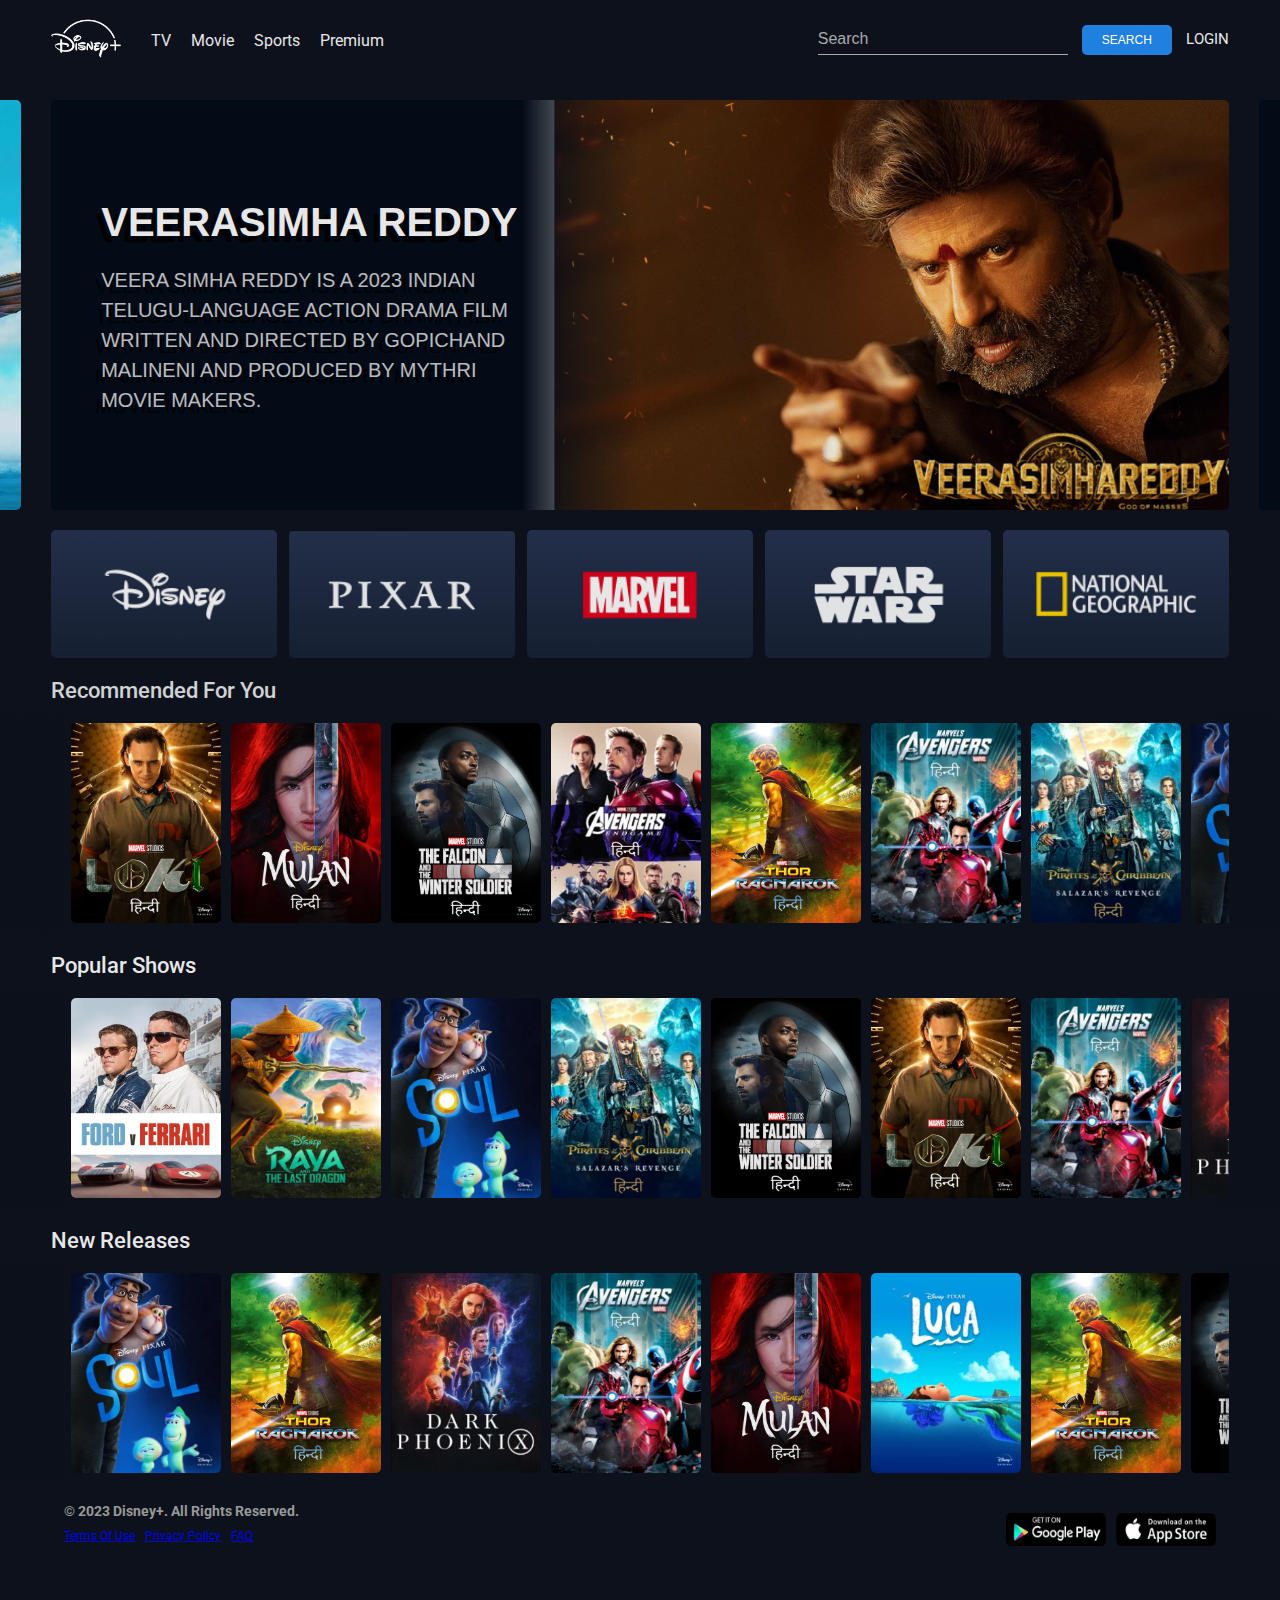
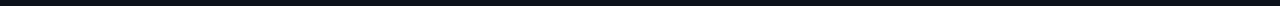
<file: docs/index.html>
<!DOCTYPE html>
<html lang="en">
<head>
  <meta charset="UTF-8">
  <meta name="viewport" content="width=device-width, initial-scale=1.0">
  <title>Disney+ Clone</title>
  <link rel="stylesheet" href="style.css">
</head>
<body>

  <nav class="navbar">
    <img src="./images/logo.png" class=" brand-logo" alt="disney+logo">
    <ul class="nav-links">
      <li class="nav-items"><a href="">TV</a></li>
      <li class="nav-items"><a href="./page02.html">Movie</a></li>
      <li class="nav-items"><a href="">Sports</a></li>
      <li class="nav-items"><a href="">Premium</a></li>
    </ul>

    <div class="right-container">
      <input type="text" class="search-box" placeholder="search">
      <button class="Subscribe">Search</button>
      <a href="page03.html" class="login-btn">Login</button>
    </div>
  </nav>


  <div class="carousel-container" id="television-carousel">
    <div class="carousel">
      
    </div>
  </div>

  <div class="video-card-container">
    <div class="video-card">
      <img src="./images/disney.PNG" class="video-card-image" alt="disney logo">
    </div>
    <div class="video-card">
      <img src="./images/pixar.PNG" class="video-card-image" alt="pixer logo">
    </div>
    <div class="video-card">
      <img src="./images/marvel.PNG" class="video-card-image" alt="marvel logo">
    </div>
    <div class="video-card">
      <img src="./images/star-wars.PNG" class="video-card-image" alt="Star Wars logo">
    </div>
    <div class="video-card">
      <img src="./images/geographic.PNG" class="video-card-image" alt="geographic logo">
    </div>
  </div>

  <h1 class="title">recommended for you</h1>
  <div class="movies-list">
    <a href="#"></a>
    <button class="pre-btn"><img src="images/pre.png" alt=""></button>
    <button class="nxt-btn"><img src="images/nxt.png" alt=""></button>
    
    <div class="card-container">
      <div class="card">
        <img src="images/poster 1.png" alt="" class="card-img">
        <div class="card-body">
          <h2 class="name">Loki</h2>
          <h6 class="des">
            "Loki" challenges reality with time travel.</h6>
          <button class="watchlist-btn">add to watchlist</button>
        </div>
      </div>

      <div class="card">
        <img src="images/poster 2.png" alt="" class="card-img">
        <div class="card-body">
          <h2 class="name">Mulan</h2>
          <h6 class="des">
            Mulan: Courage, Honor, Warrior's Journey.
          </h6>
          <button class="watchlist-btn">add to watchlist</button>
        </div>
      </div>

      <div class="card">
        <img src="images/poster 3.png" alt="" class="card-img">
        <div class="card-body">
          <h2 class="name">The Falcon and the Winter Soldier</h2>
          <h6 class="des">Superheroes unite to battle villains.</h6>
          <button class="watchlist-btn">add to watchlist</button>
        </div>
      </div>

      <div class="card">
        <img src="images/poster 4.png" alt="" class="card-img">
        <div class="card-body">
          <h2 class="name">movie name</h2>
          <h6 class="des">Lorem ipsum dolor sit amet consectetur.</h6>
          <button class="watchlist-btn">add to watchlist</button>
        </div>
      </div>

      <div class="card">
        <img src="images/poster 5.png" alt="" class="card-img">
        <div class="card-body">
          <h2 class="name">movie name</h2>
          <h6 class="des">Lorem ipsum dolor sit amet consectetur.</h6>
          <button class="watchlist-btn">add to watchlist</button>
        </div>
      </div>

      <div class="card">
        <img src="images/poster 6.png" alt="" class="card-img">
        <div class="card-body">
          <h2 class="name">movie name</h2>
          <h6 class="des">Lorem ipsum dolor sit amet consectetur.</h6>
          <button class="watchlist-btn">add to watchlist</button>
        </div>
      </div>

      <div class="card">
        <img src="images/poster 7.png" alt="" class="card-img">
        <div class="card-body">
          <h2 class="name">movie name</h2>
          <h6 class="des">Lorem ipsum dolor sit amet consectetur.</h6>
          <button class="watchlist-btn">add to watchlist</button>
        </div>
      </div>

      <div class="card">
        <img src="images/poster 8.png" alt="" class="card-img">
        <div class="card-body">
          <h2 class="name">movie name</h2>
          <h6 class="des">Lorem ipsum dolor sit amet consectetur.</h6>
          <button class="watchlist-btn">add to watchlist</button>
        </div>
      </div>

      <div class="card">
        <img src="images/poster 5.png" alt="" class="card-img">
        <div class="card-body">
          <h2 class="name">movie name</h2>
          <h6 class="des">Lorem ipsum dolor sit amet consectetur.</h6>
          <button class="watchlist-btn">add to watchlist</button>
        </div>
      </div>

      <div class="card">
        <img src="images/poster 8.png" alt="" class="card-img">
        <div class="card-body">
          <h2 class="name">movie name</h2>
          <h6 class="des">Lorem ipsum dolor sit amet consectetur.</h6>
          <button class="watchlist-btn">add to watchlist</button>
        </div>
      </div>  
    </div>
  </div>

  

  <!-- Popular Shows -->

  <h1 class="title">Popular Shows</h1>
  <div class="movies-list">
    <button class="pre-btn"><img src="images/pre.png" alt=""></button>
    <button class="nxt-btn"><img src="images/nxt.png" alt=""></button>
    <div class="card-container">

      <div class="card">
        <img src="images/poster 11.png" alt="" class="card-img">
        <div class="card-body">
          <h2 class="name">movie name</h2>
          <h6 class="des">Lorem ipsum dolor sit amet consectetur.</h6>
          <button class="watchlist-btn">add to watchlist</button>
        </div>
      </div>

      <div class="card">
        <img src="images/poster 9.png" alt="" class="card-img">
        <div class="card-body">
          <h2 class="name">movie name</h2>
          <h6 class="des">Lorem ipsum dolor sit amet consectetur.</h6>
          <button class="watchlist-btn">add to watchlist</button>
        </div>
      </div>

      <div class="card">
        <img src="images/poster 8.png" alt="" class="card-img">
        <div class="card-body">
          <h2 class="name">movie name</h2>
          <h6 class="des">Lorem ipsum dolor sit amet consectetur.</h6>
          <button class="watchlist-btn">add to watchlist</button>
        </div>
      </div>

      <div class="card">
        <img src="images/poster 7.png" alt="" class="card-img">
        <div class="card-body">
          <h2 class="name">movie name</h2>
          <h6 class="des">Lorem ipsum dolor sit amet consectetur.</h6>
          <button class="watchlist-btn">add to watchlist</button>
        </div>
      </div>

      <div class="card">
        <img src="images/poster 3.png" alt="" class="card-img">
        <div class="card-body">
          <h2 class="name">movie name</h2>
          <h6 class="des">Lorem ipsum dolor sit amet consectetur.</h6>
          <button class="watchlist-btn">add to watchlist</button>
        </div>
      </div>

      <div class="card">
        <img src="images/poster 1.png" alt="" class="card-img">
        <div class="card-body">
          <h2 class="name">movie name</h2>
          <h6 class="des">Lorem ipsum dolor sit amet consectetur.</h6>
          <button class="watchlist-btn">add to watchlist</button>
        </div>
      </div>

      <div class="card">
        <img src="images/poster 6.png" alt="" class="card-img">
        <div class="card-body">
          <h2 class="name">movie name</h2>
          <h6 class="des">Lorem ipsum dolor sit amet consectetur.</h6>
          <button class="watchlist-btn">add to watchlist</button>
        </div>
      </div>

      <div class="card">
        <img src="images/poster 12.png" alt="" class="card-img">
        <div class="card-body">
          <h2 class="name">movie name</h2>
          <h6 class="des">Lorem ipsum dolor sit amet consectetur.</h6>
          <button class="watchlist-btn">add to watchlist</button>
        </div>
      </div>

      <div class="card">
        <img src="images/poster 8.png" alt="" class="card-img">
        <div class="card-body">
          <h2 class="name">movie name</h2>
          <h6 class="des">Lorem ipsum dolor sit amet consectetur.</h6>
          <button class="watchlist-btn">add to watchlist</button>
        </div>
      </div>

      <div class="card">
        <img src="images/poster 5.png" alt="" class="card-img">
        <div class="card-body">
          <h2 class="name">movie name</h2>
          <h6 class="des">Lorem ipsum dolor sit amet consectetur.</h6>
          <button class="watchlist-btn">add to watchlist</button>
        </div>
      </div>

    </div>
  </div>

  <!-- New Releases -->
  <h1 class="title">New Releases</h1>
  <div class="movies-list">
    <button class="pre-btn"><img src="images/pre.png" alt=""></button>
    <button class="nxt-btn"><img src="images/nxt.png" alt=""></button>
    <div class="card-container">

      <div class="card">
        <img src="images/poster 8.png" alt="" class="card-img">
        <div class="card-body">
          <h2 class="name">movie name</h2>
          <h6 class="des">Lorem ipsum dolor sit amet consectetur.</h6>
          <button class="watchlist-btn">add to watchlist</button>
        </div>
      </div>

      <div class="card">
        <img src="images/poster 5.png" alt="" class="card-img">
        <div class="card-body">
          <h2 class="name">movie name</h2>
          <h6 class="des">Lorem ipsum dolor sit amet consectetur.</h6>
          <button class="watchlist-btn">add to watchlist</button>
        </div>
      </div>

      <div class="card">
        <img src="images/poster 12.png" alt="" class="card-img">
        <div class="card-body">
          <h2 class="name">movie name</h2>
          <h6 class="des">Lorem ipsum dolor sit amet consectetur.</h6>
          <button class="watchlist-btn">add to watchlist</button>
        </div>
      </div>

      <div class="card">
        <img src="images/poster 6.png" alt="" class="card-img">
        <div class="card-body">
          <h2 class="name">movie name</h2>
          <h6 class="des">Lorem ipsum dolor sit amet consectetur.</h6>
          <button class="watchlist-btn">add to watchlist</button>
        </div>
      </div>

      <div class="card">
        <img src="images/poster 2.png" alt="" class="card-img">
        <div class="card-body">
          <h2 class="name">movie name</h2>
          <h6 class="des">Lorem ipsum dolor sit amet consectetur.</h6>
          <button class="watchlist-btn">add to watchlist</button>
        </div>
      </div>

      <div class="card">
        <img src="images/poster 10.png" alt="" class="card-img">
        <div class="card-body">
          <h2 class="name">movie name</h2>
          <h6 class="des">Lorem ipsum dolor sit amet consectetur.</h6>
          <button class="watchlist-btn">add to watchlist</button>
        </div>
      </div>

      <div class="card">
        <img src="images/poster 5.png" alt="" class="card-img">
        <div class="card-body">
          <h2 class="name">movie name</h2>
          <h6 class="des">Lorem ipsum dolor sit amet consectetur.</h6>
          <button class="watchlist-btn">add to watchlist</button>
        </div>
      </div>

      <div class="card">
        <img src="images/poster 3.png" alt="" class="card-img">
        <div class="card-body">
          <h2 class="name">movie name</h2>
          <h6 class="des">Lorem ipsum dolor sit amet consectetur.</h6>
          <button class="watchlist-btn">add to watchlist</button>
        </div>
      </div>

      <div class="card">
        <img src="images/poster 8.png" alt="" class="card-img">
        <div class="card-body">
          <h2 class="name">movie name</h2>
          <h6 class="des">Lorem ipsum dolor sit amet consectetur.</h6>
          <button class="watchlist-btn">add to watchlist</button>
        </div>
      </div>

      <div class="card">
        <img src="images/poster 1.png" alt="" class="card-img">
        <div class="card-body">
          <h2 class="name">movie name</h2>
          <h6 class="des">Lorem ipsum dolor sit amet consectetur.</h6>
          <button class="watchlist-btn">add to watchlist</button>
        </div>
      </div>
      </section>
      <!-- end of movie section -->
    </div>
  </div>
</div>

<div class="last-footer">
    <div class="last-footer-texts">
        <h3>© 2023 Disney+. All Rights Reserved.</H3>
        <div class="last-footer-links">
            <a href="#">Terms Of Use</a>
            <a href="#">Privacy Policy</a>
            <a href="#">FAQ</a>
        </div>
    </div>
    <div class="last-footer-images">
        <a href="#"><img src="images/google-playstore.webp" class="dwn" alt=""></a>
        <a href="#"><img src="images/ios-appstore.webp" class="dwn" alt=""></a>
    </div>
</div>

 
  <script src="script.js"></script>
</body>

</html>
</file>
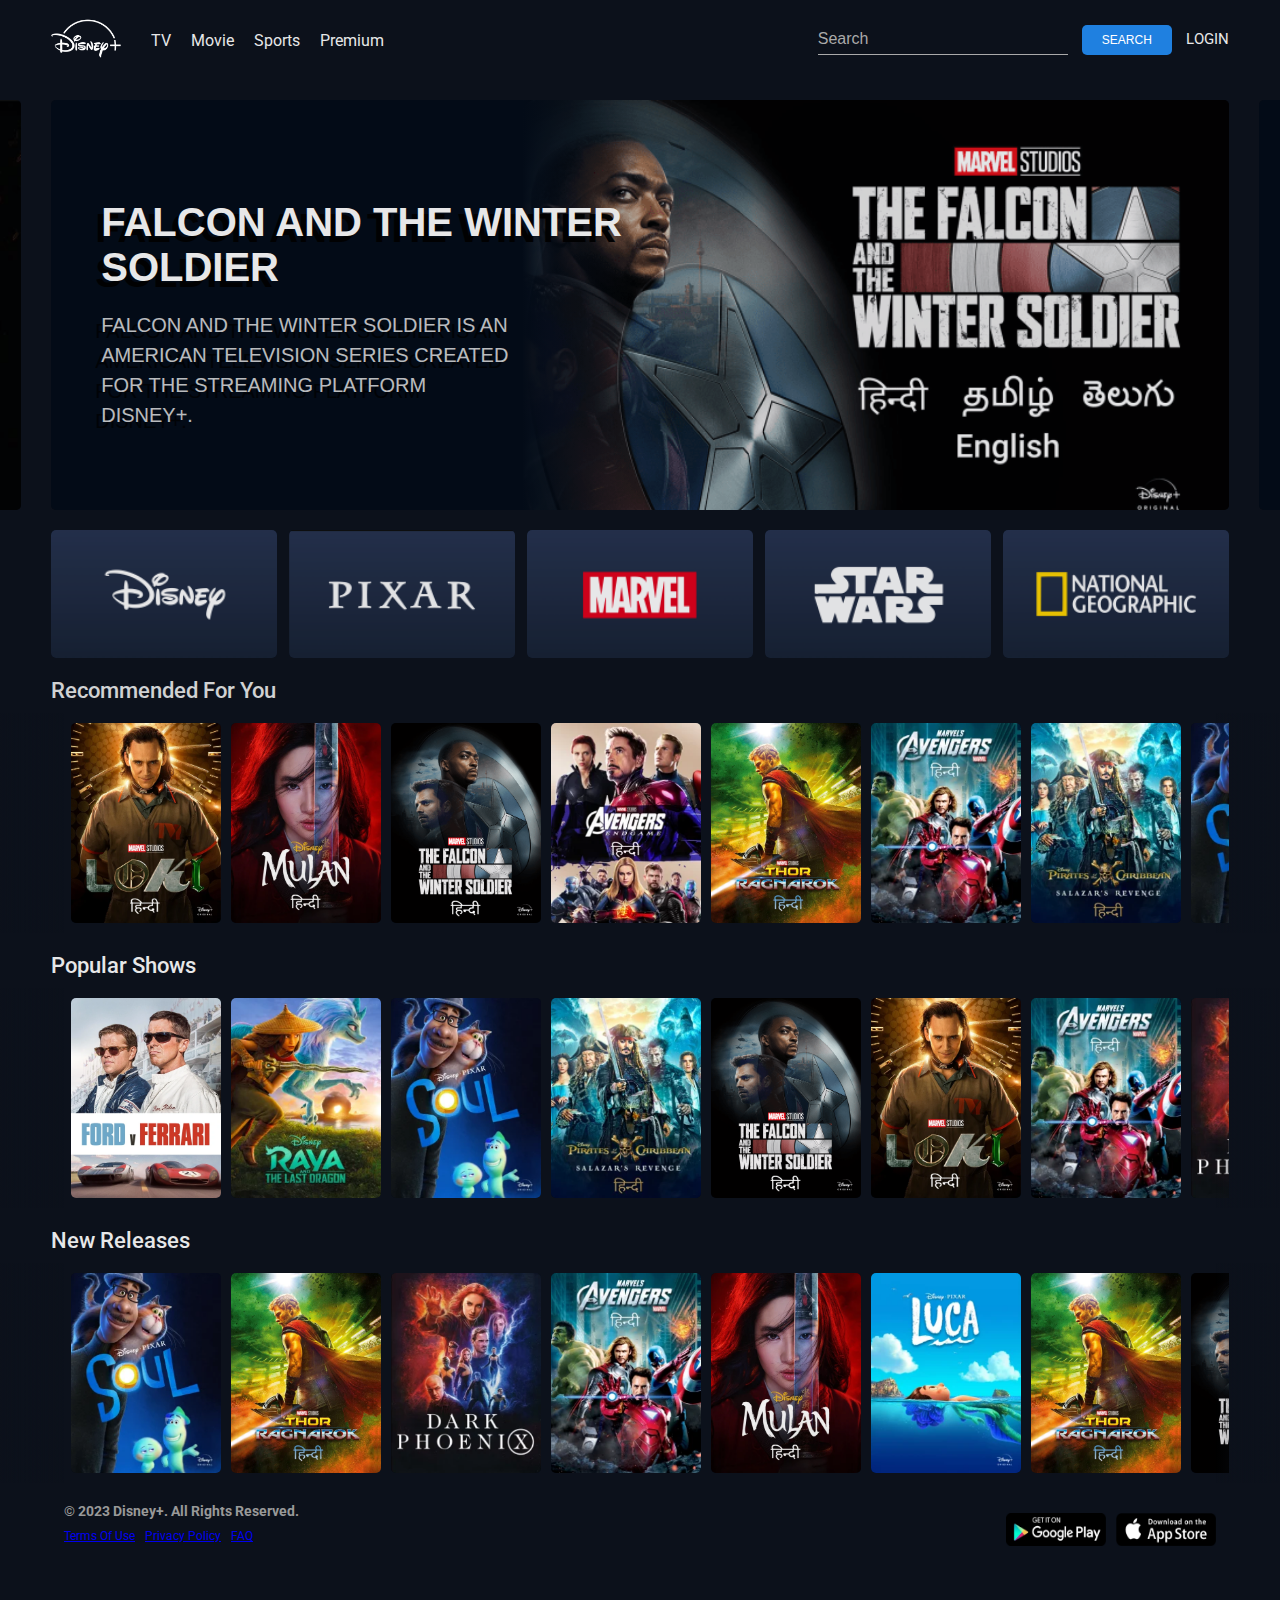
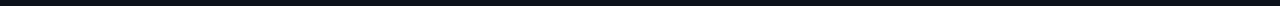
<file: docs/page02.html>
<!DOCTYPE html>
<html lang="en">
<head>
  <meta charset="UTF-8">
  <meta name="viewport" content="width=device-width, initial-scale=1.0">
  <title>Disney+ Clone</title>
  <link rel="stylesheet" href="style.css">
</head>
<body>

  <nav class="navbar">
    <img src="./images/logo.png" class=" brand-logo" alt="disney+logo">
    <ul class="nav-links">
      <li class="nav-items"><a href="./index.html">TV</a></li>
      <li class="nav-items"><a href="">Movie</a></li>
      <li class="nav-items"><a href="">Sports</a></li>
      <li class="nav-items"><a href="">Premium</a></li>
    </ul>

    <div class="right-container">
      <input type="text" class="search-box" placeholder="search">
      <button class="Subscribe">Search</button>
      <a href="page03.html" class="login-btn">Login</button>
    </div>
  </nav>


  <div class="carousel-container" id="movie-carousel">
    <div class="carousel">
      
    </div>
  </div>

  <div class="video-card-container">
    <div class="video-card">
      <img src="./images/disney.PNG" class="video-card-image" alt="disney logo">
    </div>
    <div class="video-card">
      <img src="./images/pixar.PNG" class="video-card-image" alt="pixer logo">
    </div>
    <div class="video-card">
      <img src="./images/marvel.PNG" class="video-card-image" alt="marvel logo">
    </div>
    <div class="video-card">
      <img src="./images/star-wars.PNG" class="video-card-image" alt="Star Wars logo">
    </div>
    <div class="video-card">
      <img src="./images/geographic.PNG" class="video-card-image" alt="geographic logo">
    </div>
  </div>

  <h1 class="title">recommended for you</h1>
  <div class="movies-list">
    <a href="#"></a>
    <button class="pre-btn"><img src="images/pre.png" alt=""></button>
    <button class="nxt-btn"><img src="images/nxt.png" alt=""></button>
    
    <div class="card-container">
      <div class="card">
        <img src="images/poster 1.png" alt="" class="card-img">
        <div class="card-body">
          <h2 class="name">Loki</h2>
          <h6 class="des">
            "Loki" challenges reality with time travel.</h6>
          <button class="watchlist-btn">add to watchlist</button>
        </div>
      </div>

      <div class="card">
        <img src="images/poster 2.png" alt="" class="card-img">
        <div class="card-body">
          <h2 class="name">Mulan</h2>
          <h6 class="des">
            Mulan: Courage, Honor, Warrior's Journey.
          </h6>
          <button class="watchlist-btn">add to watchlist</button>
        </div>
      </div>

      <div class="card">
        <img src="images/poster 3.png" alt="" class="card-img">
        <div class="card-body">
          <h2 class="name">The Falcon and the Winter Soldier</h2>
          <h6 class="des">Superheroes unite to battle villains.</h6>
          <button class="watchlist-btn">add to watchlist</button>
        </div>
      </div>

      <div class="card">
        <img src="images/poster 4.png" alt="" class="card-img">
        <div class="card-body">
          <h2 class="name">movie name</h2>
          <h6 class="des">Lorem ipsum dolor sit amet consectetur.</h6>
          <button class="watchlist-btn">add to watchlist</button>
        </div>
      </div>

      <div class="card">
        <img src="images/poster 5.png" alt="" class="card-img">
        <div class="card-body">
          <h2 class="name">movie name</h2>
          <h6 class="des">Lorem ipsum dolor sit amet consectetur.</h6>
          <button class="watchlist-btn">add to watchlist</button>
        </div>
      </div>

      <div class="card">
        <img src="images/poster 6.png" alt="" class="card-img">
        <div class="card-body">
          <h2 class="name">movie name</h2>
          <h6 class="des">Lorem ipsum dolor sit amet consectetur.</h6>
          <button class="watchlist-btn">add to watchlist</button>
        </div>
      </div>

      <div class="card">
        <img src="images/poster 7.png" alt="" class="card-img">
        <div class="card-body">
          <h2 class="name">movie name</h2>
          <h6 class="des">Lorem ipsum dolor sit amet consectetur.</h6>
          <button class="watchlist-btn">add to watchlist</button>
        </div>
      </div>

      <div class="card">
        <img src="images/poster 8.png" alt="" class="card-img">
        <div class="card-body">
          <h2 class="name">movie name</h2>
          <h6 class="des">Lorem ipsum dolor sit amet consectetur.</h6>
          <button class="watchlist-btn">add to watchlist</button>
        </div>
      </div>

      <div class="card">
        <img src="images/poster 5.png" alt="" class="card-img">
        <div class="card-body">
          <h2 class="name">movie name</h2>
          <h6 class="des">Lorem ipsum dolor sit amet consectetur.</h6>
          <button class="watchlist-btn">add to watchlist</button>
        </div>
      </div>

      <div class="card">
        <img src="images/poster 8.png" alt="" class="card-img">
        <div class="card-body">
          <h2 class="name">movie name</h2>
          <h6 class="des">Lorem ipsum dolor sit amet consectetur.</h6>
          <button class="watchlist-btn">add to watchlist</button>
        </div>
      </div>  
    </div>
  </div>

  

  <!-- Popular Shows -->

  <h1 class="title">Popular Shows</h1>
  <div class="movies-list">
    <button class="pre-btn"><img src="images/pre.png" alt=""></button>
    <button class="nxt-btn"><img src="images/nxt.png" alt=""></button>
    <div class="card-container">

      <div class="card">
        <img src="images/poster 11.png" alt="" class="card-img">
        <div class="card-body">
          <h2 class="name">movie name</h2>
          <h6 class="des">Lorem ipsum dolor sit amet consectetur.</h6>
          <button class="watchlist-btn">add to watchlist</button>
        </div>
      </div>

      <div class="card">
        <img src="images/poster 9.png" alt="" class="card-img">
        <div class="card-body">
          <h2 class="name">movie name</h2>
          <h6 class="des">Lorem ipsum dolor sit amet consectetur.</h6>
          <button class="watchlist-btn">add to watchlist</button>
        </div>
      </div>

      <div class="card">
        <img src="images/poster 8.png" alt="" class="card-img">
        <div class="card-body">
          <h2 class="name">movie name</h2>
          <h6 class="des">Lorem ipsum dolor sit amet consectetur.</h6>
          <button class="watchlist-btn">add to watchlist</button>
        </div>
      </div>

      <div class="card">
        <img src="images/poster 7.png" alt="" class="card-img">
        <div class="card-body">
          <h2 class="name">movie name</h2>
          <h6 class="des">Lorem ipsum dolor sit amet consectetur.</h6>
          <button class="watchlist-btn">add to watchlist</button>
        </div>
      </div>

      <div class="card">
        <img src="images/poster 3.png" alt="" class="card-img">
        <div class="card-body">
          <h2 class="name">movie name</h2>
          <h6 class="des">Lorem ipsum dolor sit amet consectetur.</h6>
          <button class="watchlist-btn">add to watchlist</button>
        </div>
      </div>

      <div class="card">
        <img src="images/poster 1.png" alt="" class="card-img">
        <div class="card-body">
          <h2 class="name">movie name</h2>
          <h6 class="des">Lorem ipsum dolor sit amet consectetur.</h6>
          <button class="watchlist-btn">add to watchlist</button>
        </div>
      </div>

      <div class="card">
        <img src="images/poster 6.png" alt="" class="card-img">
        <div class="card-body">
          <h2 class="name">movie name</h2>
          <h6 class="des">Lorem ipsum dolor sit amet consectetur.</h6>
          <button class="watchlist-btn">add to watchlist</button>
        </div>
      </div>

      <div class="card">
        <img src="images/poster 12.png" alt="" class="card-img">
        <div class="card-body">
          <h2 class="name">movie name</h2>
          <h6 class="des">Lorem ipsum dolor sit amet consectetur.</h6>
          <button class="watchlist-btn">add to watchlist</button>
        </div>
      </div>

      <div class="card">
        <img src="images/poster 8.png" alt="" class="card-img">
        <div class="card-body">
          <h2 class="name">movie name</h2>
          <h6 class="des">Lorem ipsum dolor sit amet consectetur.</h6>
          <button class="watchlist-btn">add to watchlist</button>
        </div>
      </div>

      <div class="card">
        <img src="images/poster 5.png" alt="" class="card-img">
        <div class="card-body">
          <h2 class="name">movie name</h2>
          <h6 class="des">Lorem ipsum dolor sit amet consectetur.</h6>
          <button class="watchlist-btn">add to watchlist</button>
        </div>
      </div>

    </div>
  </div>

  <!-- New Releases -->
  <h1 class="title">New Releases</h1>
  <div class="movies-list">
    <button class="pre-btn"><img src="images/pre.png" alt=""></button>
    <button class="nxt-btn"><img src="images/nxt.png" alt=""></button>
    <div class="card-container">

      <div class="card">
        <img src="images/poster 8.png" alt="" class="card-img">
        <div class="card-body">
          <h2 class="name">movie name</h2>
          <h6 class="des">Lorem ipsum dolor sit amet consectetur.</h6>
          <button class="watchlist-btn">add to watchlist</button>
        </div>
      </div>

      <div class="card">
        <img src="images/poster 5.png" alt="" class="card-img">
        <div class="card-body">
          <h2 class="name">movie name</h2>
          <h6 class="des">Lorem ipsum dolor sit amet consectetur.</h6>
          <button class="watchlist-btn">add to watchlist</button>
        </div>
      </div>

      <div class="card">
        <img src="images/poster 12.png" alt="" class="card-img">
        <div class="card-body">
          <h2 class="name">movie name</h2>
          <h6 class="des">Lorem ipsum dolor sit amet consectetur.</h6>
          <button class="watchlist-btn">add to watchlist</button>
        </div>
      </div>

      <div class="card">
        <img src="images/poster 6.png" alt="" class="card-img">
        <div class="card-body">
          <h2 class="name">movie name</h2>
          <h6 class="des">Lorem ipsum dolor sit amet consectetur.</h6>
          <button class="watchlist-btn">add to watchlist</button>
        </div>
      </div>

      <div class="card">
        <img src="images/poster 2.png" alt="" class="card-img">
        <div class="card-body">
          <h2 class="name">movie name</h2>
          <h6 class="des">Lorem ipsum dolor sit amet consectetur.</h6>
          <button class="watchlist-btn">add to watchlist</button>
        </div>
      </div>

      <div class="card">
        <img src="images/poster 10.png" alt="" class="card-img">
        <div class="card-body">
          <h2 class="name">movie name</h2>
          <h6 class="des">Lorem ipsum dolor sit amet consectetur.</h6>
          <button class="watchlist-btn">add to watchlist</button>
        </div>
      </div>

      <div class="card">
        <img src="images/poster 5.png" alt="" class="card-img">
        <div class="card-body">
          <h2 class="name">movie name</h2>
          <h6 class="des">Lorem ipsum dolor sit amet consectetur.</h6>
          <button class="watchlist-btn">add to watchlist</button>
        </div>
      </div>

      <div class="card">
        <img src="images/poster 3.png" alt="" class="card-img">
        <div class="card-body">
          <h2 class="name">movie name</h2>
          <h6 class="des">Lorem ipsum dolor sit amet consectetur.</h6>
          <button class="watchlist-btn">add to watchlist</button>
        </div>
      </div>

      <div class="card">
        <img src="images/poster 8.png" alt="" class="card-img">
        <div class="card-body">
          <h2 class="name">movie name</h2>
          <h6 class="des">Lorem ipsum dolor sit amet consectetur.</h6>
          <button class="watchlist-btn">add to watchlist</button>
        </div>
      </div>

      <div class="card">
        <img src="images/poster 1.png" alt="" class="card-img">
        <div class="card-body">
          <h2 class="name">movie name</h2>
          <h6 class="des">Lorem ipsum dolor sit amet consectetur.</h6>
          <button class="watchlist-btn">add to watchlist</button>
        </div>
      </div>
      </section>
      <!-- end of movie section -->
    </div>
  </div>
</div>

<div class="last-footer">
    <div class="last-footer-texts">
        <h3>© 2023 Disney+. All Rights Reserved.</H3>
        <div class="last-footer-links">
            <a href="#">Terms Of Use</a>
            <a href="#">Privacy Policy</a>
            <a href="#">FAQ</a>
        </div>
    </div>
    <div class="last-footer-images">
        <a href="#"><img src="images/google-playstore.webp" class="dwn" alt=""></a>
        <a href="#"><img src="images/ios-appstore.webp" class="dwn" alt=""></a>
    </div>
</div>

 
  <script src="script.js"></script>
</body>

</html>
</file>
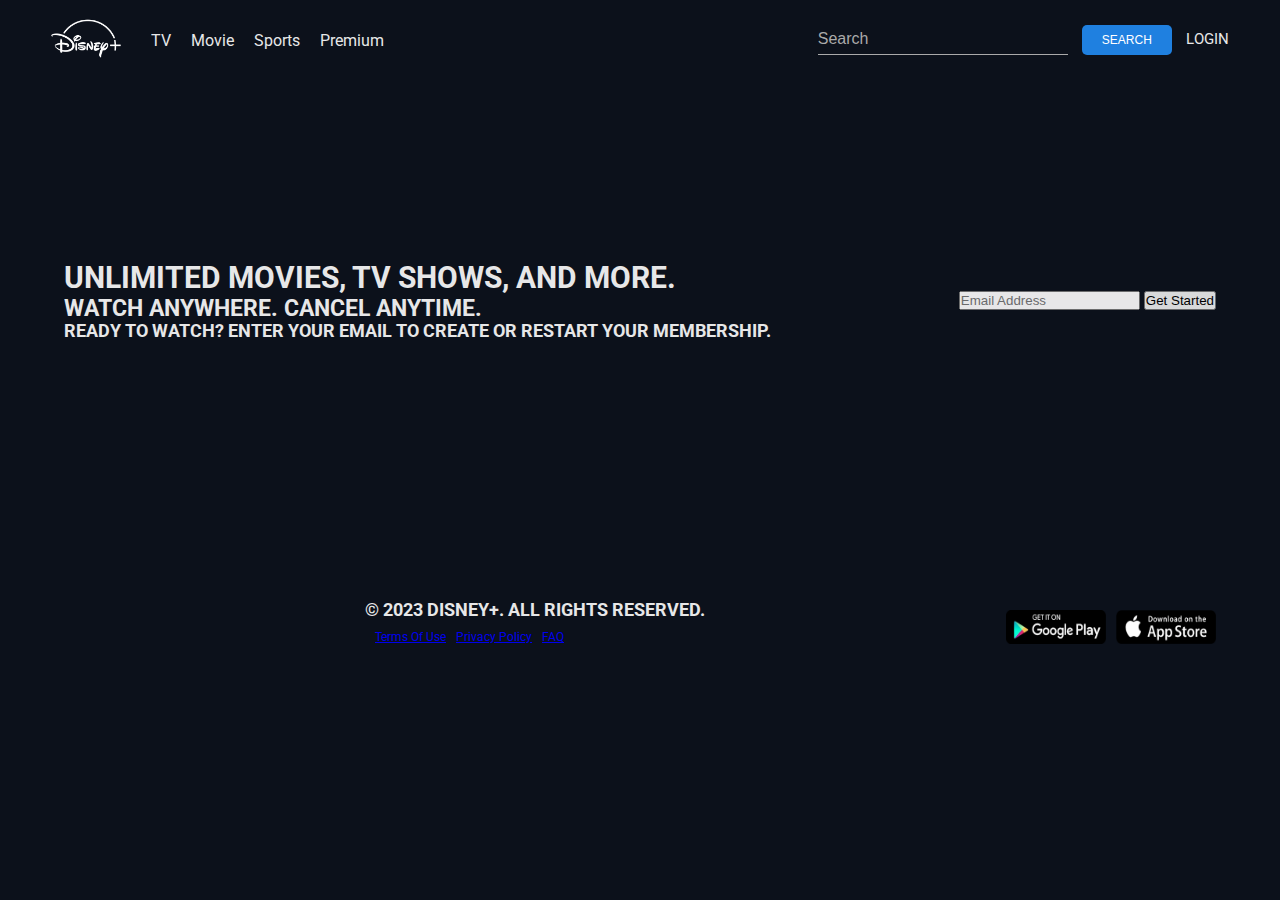
<file: docs/page03.html>
<!DOCTYPE html>
<html lang="en">
<head>
  <meta charset="UTF-8">
  <meta name="viewport" content="width=device-width, initial-scale=1.0">
  <title>Disney+ Clone</title>
  <link rel="stylesheet" href="style.css">
</head>
<body>

  <nav class="navbar">
    <img src="./images/logo.png" class=" brand-logo" alt="disney+logo">
    <ul class="nav-links">
      <li class="nav-items"><a href="">TV</a></li>
      <li class="nav-items"><a href="./page02.html">Movie</a></li>
      <li class="nav-items"><a href="">Sports</a></li>
      <li class="nav-items"><a href="">Premium</a></li>
    </ul>

    <div class="right-container">
      <input type="text" class="search-box" placeholder="search">
      <button class="Subscribe">Search</button>
      <a href="page03.html" class="login-btn">Login</button>
    </div>
  </nav>
<div class="page03">
  <div class="page03-text">
    <h1>Unlimited movies, TV shows, and more.</h1>
    <h2>Watch anywhere. Cancel anytime.</h2>
    <h3>Ready to watch? Enter your email to create or restart your membership.</h3>
  </div>
  <div class="page03-input">
    <input type="text" class="email" placeholder="Email Address">
    <button class="get-started">Get Started</button>
  </div>
</div>

    

<div class="last-footer">
    <div class="last-footer-texts">
        <h3>© 2023 Disney+. All Rights Reserved.</H3>
        <div class="last-footer-links">
            <a href="#">Terms Of Use</a>
            <a href="#">Privacy Policy</a>
            <a href="#">FAQ</a>
        </div>
    </div>
    <div class="last-footer-images">
        <a href="#"><img src="images/google-playstore.webp" class="dwn" alt=""></a>
        <a href="#"><img src="images/ios-appstore.webp" class="dwn" alt=""></a>
    </div>
</div>

 
  <script src="script.js"></script>
</body>

</html>
</file>
<file: docs/style.css>
@import url("https://fonts.googleapis.com/css2?family=Roboto:wght@400;500;700&display=swap");

* {
  margin: 0;
  padding: 0;
  box-sizing: border-box;
}

body {
  width: 100%;
  background: #0c111b;
  position: relative;
  font-family: roboto, sans-serif;
}

.navbar {
  width: 100%;
  height: 80px;
  position: fixed;
  top: 0;
  left: 0;
  padding: 0 4%;
  background: #0c111b;
  z-index: 1;
  display: flex;
  align-items: center;
}

.brand-logo {
  height: 70px;
}

.nav-links {
  margin: 10px;
  display: flex;
  list-style: none;
}

.nav-items a {
  text-decoration: none;
  margin-left: 20px;
  text-transform: capitalize;
  color: #fff;
  opacity: 0.9;
}

.right-container {
  display: block;
  margin-left: auto;
}

.search-box {
  border: none;
  border-bottom: 1px solid #aaa;
  background: transparent;
  outline: none;
  height: 30px;
  color: #fff;
  width: 250px;
  text-transform: capitalize;
  font-size: 16px;
  font-weight: 500px;
  transition: 0.5s;
}

.search-box::placeholder {
  color: #aaa;
}

.search-box:focus {
  width: 400px;
  border-color: #1f80e0;
}

.search-btn {
  position: absolute;
  right: 0;
  top: 0;
  height: 30px;
  width: 30px;
  border: none;
  background: none;
  outline: none;
  cursor: pointer;
}

.Subscribe {
  background: #1f80e0;
  height: 30px;
  padding: 0 20px;
  color: #fff;
  border-radius: 5px;
  border: none;
  outline: none;
  text-transform: uppercase;
  font-weight: 700px;
  font-size: 12px;
  margin: 0 10px;
}

.login-btn {
  color: #fff;
  opacity: 0.9;
  text-transform: uppercase;
  font-size: 15px;
  font-weight: 700px;
  text-decoration: none;
}

.carousel-container {
  position: relative;
  width: 100%;
  height: 450px;
  padding: 20px 0;
  overflow-x: hidden;
  margin-top: 80px;
}

.carousel {
  display: flex;
  width: 92%;
  height: 100%;
  position: relative;
  margin: auto;
  overflow-x: visible;
  scroll-behavior: smooth;
}

.slider {
  flex: 0 0 auto;
  margin-right: 30px;
  position: relative;
  background: rgba(0, 0, 0, 0.5);
  border-radius: 5px;
  width: 100%;
  height: 100%;
  left: 0;
  transition: 1s;
  overflow: hidden;
}

.slider img {
  width: 70%;
  min-height: 100%;
  object-fit: cover;
  display: block;
  margin-left: auto;
}

.slide-content {
  position: absolute;
  width: 50%;
  height: 100%;
  z-index: 1;
  background: linear-gradient(to right, #030b17 80%, #0c111b00);
  color: #fff;
}

.slide-content h1 {
  font-size: 40px;
  font-weight: 700;
  margin-top: 100px;
  padding-left: 50px;
  font-family: sans-serif;
  text-shadow: -6px 6px black;
}

.slide-content p {
  font-size: 20px;
  font-weight: 500;
  padding-left: 50px;
  margin-top: 20px;
  opacity: 0.8;
  font-family: sans-serif;
  text-shadow: -6px 6px black;
}

.slide-content button {
  background: #1f80e0;
  border: none;
  outline: none;
  color: #fff;
  font-size: 15px;
  font-weight: 700;
  padding: 10px 20px;
  border-radius: 5px;
  margin-left: 50px;
  margin-top: 20px;
  cursor: pointer;
  text-transform: capitalize;
}

.slide-content button:hover {
  background: #1f80e0;
  opacity: 0.8;
}

.moive-title {
  padding-left: 50px;
  text-transform: capitalize;
  margin-top: 40px;
  position: absolute;
  bottom: 20px; /* Adjust this value to position the text where you want it */
  left: 0;
  right: 0;
  text-align: center; /* Center the text horizontally */
}

.moive-title h1 {
  font-size: 30px;
  font-weight: 700;
  font-family: sans-serif;
  text-shadow: -6px 6px black;
}

.movie-des {
  width: 80%;
  line-height: 30px;
  padding-left: 50px;
  margin-top: 30px;
  opacity: 0.8;
  font-weight: 500;
  font-family: sans-serif;
}

.movie-des p {
  font-size: 10px;
  font-weight: 400;
  padding-left: 50px;
  margin-top: 20px;
  opacity: 0.8;
  font-family: sans-serif;
  text-shadow: -6px 6px black;
}

.video-card-container {
  position: relative;
  width: 92%;
  margin: auto;
  height: 10vw;
  display: flex;
  margin-bottom: 20px;
  justify-content: space-between;
}

.video-card {
  position: relative;
  min-width: calc(100% / 5 - 10px);
  width: calc(100% / 5 - 10px);
  height: 100%;
  border-radius: 5px;
  overflow: hidden;
  background-color: #030b17;
}

#play-btn,
.watchlist-btn {
  position: relative;
  width: 100%;
  text-transform: capitalize;
  background: none;
  border: none;
  font-weight: 500;
  text-align: right;
  color: rgba(255, 255, 255, 0.5);
  margin: 5px 0;
  cursor: pointer;
  padding: 10px 5px;
  border-radius: 5px;
}

.card-video,
.video-card-image {
  width: 100%;
  height: 100%;
  object-fit: cover;
}

.card-video {
  position: absolute;
}

.video-card:hover .video-card-image {
  display: none;
}

.video-card:hover .card-video {
  display: block;
}

.video-card:hover .card-body {
  opacity: 1;
}

.card-body {
  opacity: 0;
  width: 100%;
  height: 100%;
  position: absolute;
  top: 0;
  left: 0;
  z-index: 2;
  background: linear-gradient(to bottom, rgba(4, 8, 15, 0), #192133 90%);
  padding: 10px;
  transition: 0.5s;
}

.title {
  color: #fff;
  opacity: 0.9;
  padding-left: 4%;
  text-transform: capitalize;
  font-size: 22px;
  font-weight: 500;
}

.movies-list-container {
  width: 100%;
  margin-top: 20px;
}

.movies-list {
  width: 100%;
  height: 220px;
  position: relative;
  margin: 10px 0 20px;
  overflow-x: hidden;
  overflow-y: visible;
  scroll-behavior: smooth;
  padding-left: 10px;
}

.movies-list::-webkit-scrollbar-track {
  background-color: #0c111b;
}

.movies-list::-webkit-scrollbar {
  display: none;
}

.card-container {
  position: relative;
  width: 92%;
  padding-left: 10px;
  margin: auto;
  height: 220px;
  display: flex;
  margin: 0 auto;
  align-items: center;
  overflow-x: auto;
  overflow-y: visible;
  scroll-behavior: smooth;
}

.card-container::-webkit-scrollbar-track {
  background-color: #0c111b;
}

.card-container::-webkit-scrollbar {
  display: none;
}

.card {
  position: relative;
  min-width: 150px;
  height: 200px;
  width: 150px;
  border-radius: 5px;
  overflow: hidden;
  background-color: #030b17;
  margin-right: 10px;
  transition: 0.5s;
}

.card-img {
  width: 100%;
  height: 100%;
  object-fit: cover;
}

.card:hover {
  transform: scale(1.1);
}

.card:hover .card-body {
  opacity: 1;
}

.card-body {
  opacity: 0;
  width: 100%;
  height: 100%;
  position: absolute;
  top: 0;
  left: 0;
  z-index: 2;
  background: linear-gradient(to bottom, rgba(4, 8, 15, 0), #192133 90%);
  padding: 10px;
  transition: 0.5s;
}

.name {
  color: #fff;
  font-size: 15px;
  font-weight: 500;
  text-transform: capitalize;
  margin-top: 60%;
}

.des {
  color: #fff;
  opacity: 0.8;
  margin: 5px 0;
  font-weight: 500;
  font-size: 12px;
}

.rating {
  color: #fff;
  opacity: 0.8;
  font-weight: 500;
  font-size: 12px;
}

.watchlist-btn {
  position: relative;
  width: 100%;
  text-transform: capitalize;
  background: none;
  border: none;
  font-weight: 500;
  text-align: right;
  color: rgba(255, 255, 255, 0.5);
  margin: 5px 0;
  cursor: pointer;
  padding: 10px 5px;
  border-radius: 5px;
}

.watchlist-btn::before {
  content: "";
  position: absolute;
  top: 0;
  left: -5px;
  height: 35px;
  width: 35px;
  background-image: url(images/add.png);
  background-size: cover;
  transform: scale(0.4);
}

.watchlist-btn:hover {
  color: #fff;
  background: rgba(255, 255, 255, 0.1);
}

.pre-btn,
.nxt-btn {
  position: absolute;
  top: 0;
  width: 5%;
  height: 100%;
  z-index: 2;
  border: none;
  cursor: pointer;
  outline: none;
  transition: 0.5s;
}

.pre-btn {
  left: 0;
  background: linear-gradient(to right, #0c111b 0%, #0c111b00);
}

.nxt-btn {
  right: 0;
  background: linear-gradient(to left, #0c111b 0%, #0c111b00);
}

.pre-btn img,
.nxt-btn img {
  width: 15px;
  height: 20px;
  opacity: 0;
}

.pre-btn:hover img,
.nxt-btn:hover img {
  opacity: 1;
}

.pre-btn:hover,
.nxt-btn:hover {
  background: linear-gradient(to left, #0c111b 0%, #0c111b80);
}

.pre-btn:active,
.nxt-btn:active {
  background: linear-gradient(to left, #0c111b 0%, #0c111b80);
}

.pre-btn:active img,
.nxt-btn:active img {
  opacity: 1;
}

/* Mobile Responsive  */

@media screen and (max-width: 768px) {
  .nav-links {
    display: none;
  }

  .right-container {
    margin-left: 0;
  }

  .search-box {
    width: 200px;
  }

  .carousel-container {
    height: 300px;
  }

  .carousel {
    width: 100%;
  }

  .slider {
    margin-right: 10px;
  }

  .slide-content {
    width: 100%;
  }

  .moive-title {
    padding-left: 10px;
    margin-top: 50px;
  }

  .movie-des {
    width: 100%;
    padding-left: 10px;
    margin-top: 20px;
  }

  .video-card-container {
    height: 20vw;
  }

  .video-card {
    min-width: calc(100% / 3 - 10px);
    width: calc(100% / 3 - 10px);
  }

  .movies-list {
    height: 200px;
  }

  .card-container {
    width: 100%;
    padding-left: 0;
  }

  .card {
    min-width: 100px;
    width: 100px;
    height: 150px;
    margin-right: 5px;
  }

  .name {
    font-size: 12px;
  }

  .des {
    font-size: 10px;
  }

  .rating {
    font-size: 10px;
  }

  .watchlist-btn {
    font-size: 10px;
  }

  .pre-btn,
  .nxt-btn {
    width: 10%;
  }

  .pre-btn img,
  .nxt-btn img {
    width: 10px;
    height: 15px;
  }
}

@media screen and (max-width: 500px) {
  .carousel-container {
    height: 250px;
  }

  .carousel {
    width: 100%;
  }

  .slider {
    margin-right: 10px;
  }

  .slide-content {
    width: 100%;
  }

  .moive-title {
    padding-left: 10px;
    margin-top: 50px;
  }

  .movie-des {
    width: 100%;
    padding-left: 10px;
    margin-top: 20px;
  }

  .video-card-container {
    height: 20vw;
  }

  .video-card {
    min-width: calc(100% / 3 - 10px);
    width: calc(100% / 3 - 10px);
  }

  .movies-list {
    height: 200px;
  }

  .card-container {
    width: 100%;
    padding-left: 0;
  }

  .card {
    min-width: 100px;
    width: 100px;
    height: 150px;
    margin-right: 5px;
  }

  .name {
    font-size: 12px;
  }

  .des {
    font-size: 10px;
  }

  .rating {
    font-size: 10px;
  }

  .watchlist-btn {
    font-size: 10px;
  }

  .pre-btn,
  .nxt-btn {
    width: 10%;
  }

  .pre-btn img,
  .nxt-btn img {
    width: 10px;
    height: 15px;
  }
}

@media screen and (max-width: 400px) {
  .carousel-container {
    height: 200px;
  }

  .carousel {
    width: 100%;
  }

  .slider {
    margin-right: 10px;
  }

  .slide-content {
    width: 100%;
  }

  .moive-title {
    padding-left: 10px;
    margin-top: 50px;
  }

  .movie-des {
    width: 100%;
    padding-left: 10px;
    margin-top: 20px;
  }

  .video-card-container {
    height: 20vw;
  }

  .video-card {
    min-width: calc(100% / 3 - 10px);
    width: calc(100% / 3 - 10px);
  }

  .movies-list {
    height: 200px;
  }

  .card-container {
    width: 100%;
    padding-left: 0;
  }

  .card {
    min-width: 100px;
    width: 100px;
    height: 150px;
    margin-right: 5px;
  }

  .name {
    font-size: 12px;
  }

  .des {
    font-size: 10px;
  }

  .rating {
    font-size: 10px;
  }

  .watchlist-btn {
    font-size: 10px;
  }

  .pre-btn,
  .nxt-btn {
    width: 10%;
  }

  .pre-btn img,
  .nxt-btn img {
    width: 10px;
    height: 15px;
  }
}

.last-footer {
  display: flex;
  justify-content: space-between;
  width: 100%;
  padding: 0 5%;
  color: #999999;
  font-size: 12px;
  margin-bottom: 50px;
}
.dwn {
  min-width: 100%;
  width: 100px;
  height: 100%;
}
.last-footer-links,
.last-footer-images {
  display: flex;
  gap: 10px;
  padding: 10px 0;
}

.intro {
  display: flex;
  justify-content: space-between;
  align-items: flex-end;
  padding-right: 4%;
  font-size: 15px;
  margin-top: 30px;
}
.intro a {
  color: #fff;
}
.intro a:hover {
  transform: scale(1.1);
}

.intro-links {
  display: flex;
  gap: 20px;
}

.intro-images {
  display: flex;
  gap: 20px;
}

.intro-images img {
  width: 30px;
  height: 30px;
  cursor: pointer;
}

.intro-images img:hover {
  transform: scale(1.1);
}

.intro-links a {
  color: #fff;
  text-decoration: none;
}

.intro-links a:hover {
  transform: scale(1.1);
}

.intro-links a::after {
  content: "";
  display: block;
  width: 0;
  height: 2px;
  background: #fff;
  transition: width 0.3s;
}

.intro-links a:hover::after {
  width: 100%;
  transition: width 0.3s;
}
.page03{
  display: flex;
  justify-content: space-between;
  align-items: center;
  padding: 0 5%;
  height: 600px;

}
</file>
